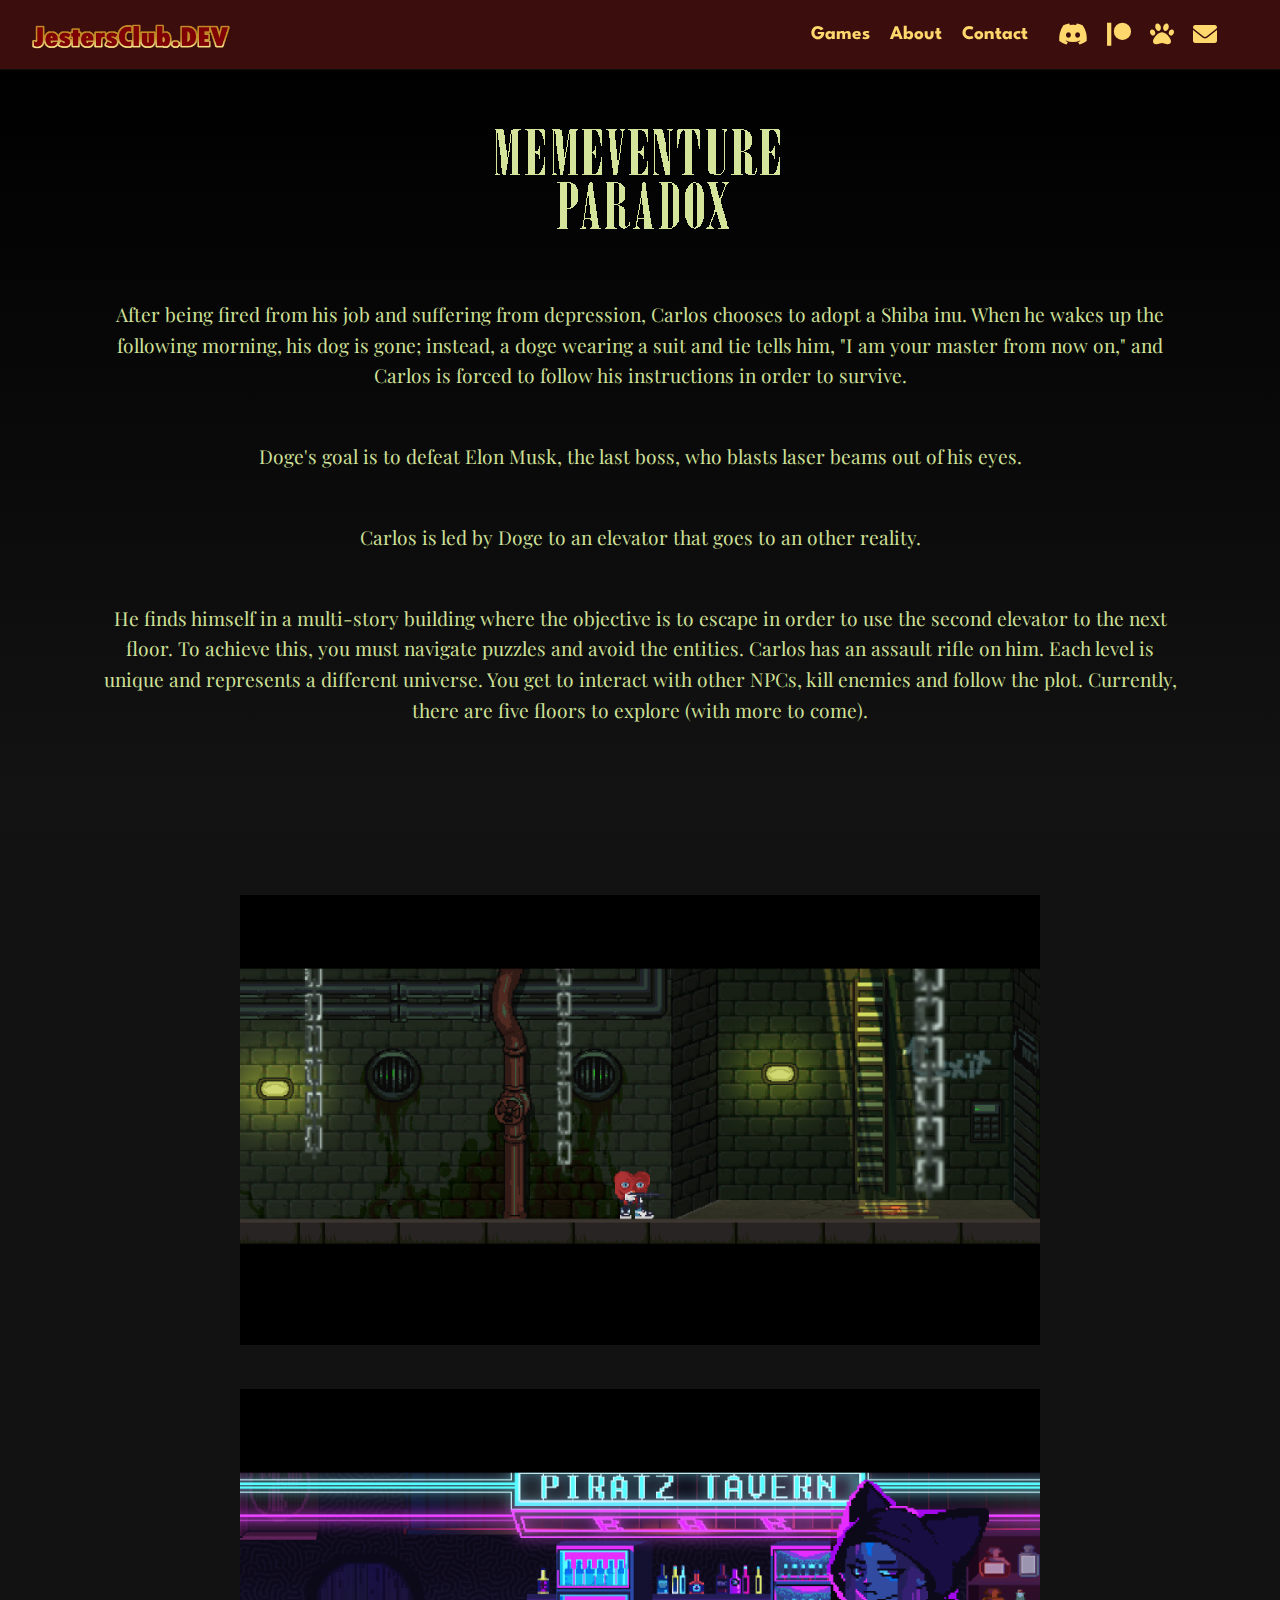
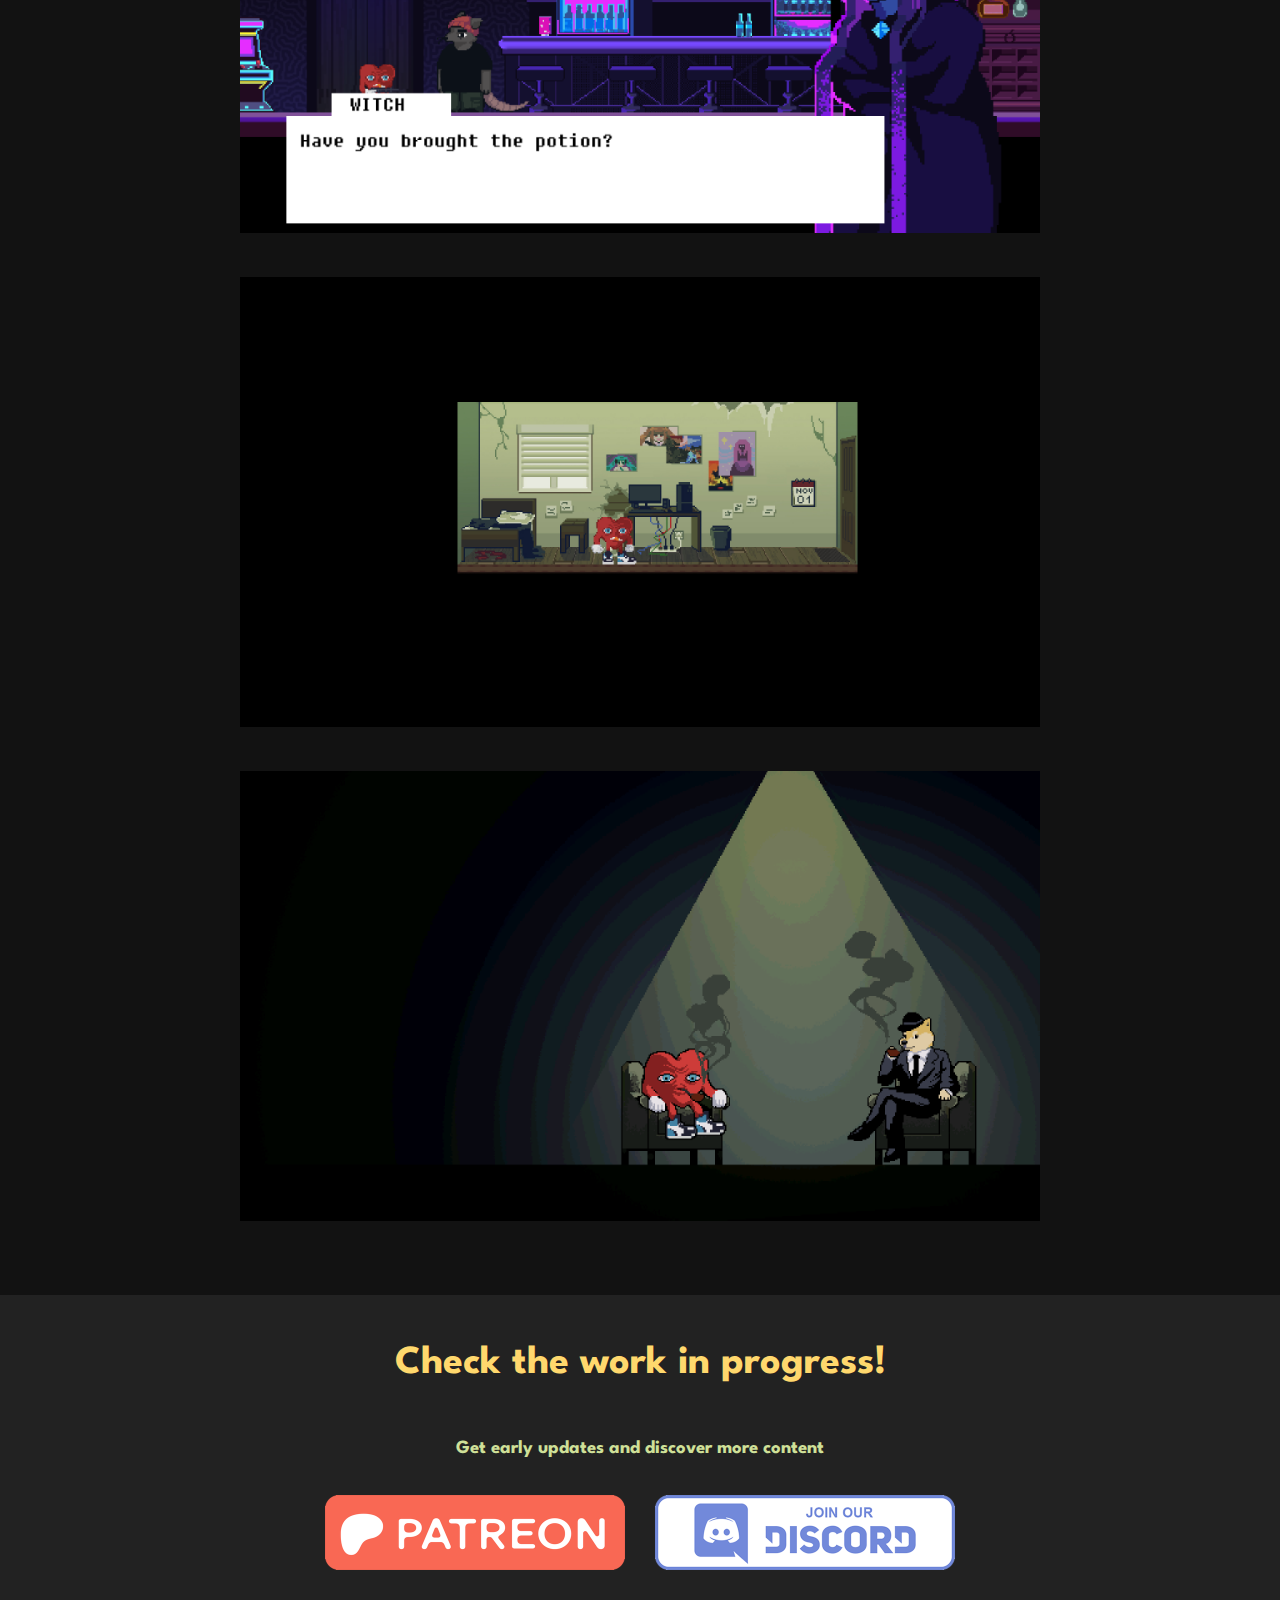
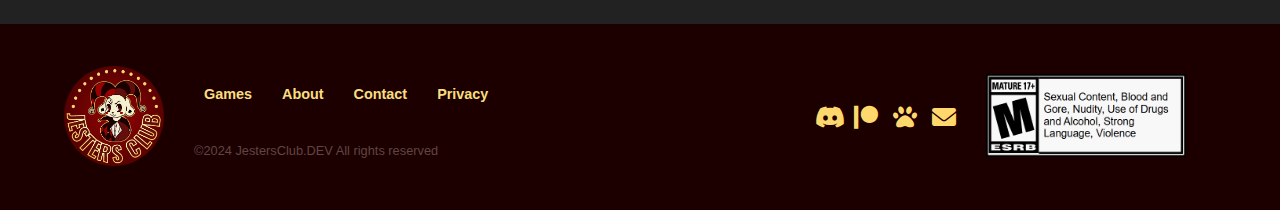
<file: memeventure-paradox.html>
<!DOCTYPE html>
<html lang="en">
<head>
    <meta charset="UTF-8">
    <meta name="viewport" content="width=device-width, initial-scale=1.0">
    <title>JestersClub</title>
    <link rel="preconnect" href="https://fonts.googleapis.com">
    <link rel="preconnect" href="https://fonts.gstatic.com" crossorigin>
    <link href="https://fonts.googleapis.com/css2?family=League+Spartan:wght@100..900&family=Playfair+Display:ital,wght@0,400..900;1,400..900&display=swap" rel="stylesheet">
    <link rel="preconnect" href="https://fonts.gstatic.com" crossorigin>
    <link rel="preconnect" href="https://fonts.googleapis.com">
    <link href="https://fonts.googleapis.com/css2?family=Playfair+Display:ital,wght@0,400..900;1,400..900&display=swap" rel="stylesheet">
    <link rel="stylesheet" href="styleMVP.css">
    <link rel="stylesheet" href="https://cdnjs.cloudflare.com/ajax/libs/font-awesome/6.0.0-beta3/css/all.min.css">
    <link rel="icon" href="IMAGE GALLERY/spades_icon-icons.com_70867.png" type="image/x-icon">
    
</head>
<body>
    <!-- Header -->
    <header>
        <a href="index.html" class="logo-link">
            <img src="IMAGE GALLERY/LOGO TEXT.png" alt="Logo Text" class="logo-text-image">
        </a>

        <!-- Wrap the navigation and social media icons in a container -->
    <div class="header-right">

            <nav class="header-links">
                <ul>
                    <li><a href="index.html">Games</a></li>
                    <li><a href="index.html">About</a></li>
                    <li><a href="index.html">Contact</a></li>
                </ul>
            </nav>
            
            <!-- Social media icons -->
            <div class="social-media-icons">
                <a href="https://discord.gg/kmruCND7X2" target="_blank" class="fab fa-discord"></a>
                <a href="https://patreon.com/user?u=122405288&utm_medium=clipboard_copy&utm_source=copyLink&utm_campaign=creatorshare_fan&utm_content=join_link" target="_blank" class="fab fa-patreon"></a>
                <a href="https://www.furaffinity.net/user/jestersclub.dev" target="_blank" class="fa fa-paw"></a>
                <a href="mailto:jestersclub.contact@gmail.com" class="fas fa-envelope"></a>
            </div>
            <div class="language-toggle">

        </div>

    </header>

    <!-- Main Content -->
    <main>
        <!-- Game Presentation Section -->
        <section id="game-presentation">
            <img src="IMAGE GALLERY/TITLE.png">
            <p>After being fired from his job and suffering from depression, Carlos chooses to adopt a Shiba inu. When he wakes up the following morning, his dog is gone; instead, a doge wearing a suit and tie tells him, "I am your master from now on," and Carlos is forced to follow his instructions in order to survive.
                <br>
                <p>
                Doge's goal is to defeat Elon Musk, the last boss, who blasts laser beams out of his eyes.
                <br>
                <p>
                Carlos is led by Doge to an elevator that goes to an other reality.
                <br><p>
                He finds himself in a multi-story building where the objective is to escape in order to use the second elevator to the next floor. To achieve this, you must navigate puzzles and avoid the entities. Carlos has an assault rifle on him. Each level is unique and represents a different universe. You get to interact with other NPCs, kill enemies and follow the plot. Currently, there are five floors to explore (with more to come).</p>
        </section>

        <!-- Screenshots Gallery -->
        <section id="screenshots-gallery">
            <div class="gallery">
                <img src="IMAGE GALLERY/SCREENS/1.jpg" alt="Screenshot 1">
                <img src="IMAGE GALLERY/SCREENS/3.png" alt="Screenshot 2">
                <img src="IMAGE GALLERY/SCREENS/2.jpg" alt="Screenshot 3">
                <img src="IMAGE GALLERY/ANIM1.gif" alt="Screenshot 4">
            </div>
        </section>

        <!-- Follow-Up Section -->

            <section id="fanbase" class="fanbase-section">
                <div class="fanbase-content">
                    <h2>Check the work in progress!</h2>
                    <h3>Get early updates and discover more content</h3>
                </div>
                <div class="fanbase-icons">
                    <a href="https://patreon.com/user?u=122405288&utm_medium=clipboard_copy&utm_source=copyLink&utm_campaign=creatorshare_fan&utm_content=join_link" target="_blank"><img src="IMAGE GALLERY/patreon badge.png" alt="Patreon" ></a>
                    <a href="https://discord.gg/kmruCND7X2" target="_blank"> <img src="IMAGE GALLERY/Join_Discord-logo.png" alt="Discord" ></a>
                </div>
        
        </section>
    </main>

    

    
    <!-- Footer -->
    <footer id="footer">
        <!-- Logo Section -->
        <div class="footer-logo">
            <img src="IMAGE GALLERY/logo small.png" alt="Jesters Club Logo">
        </div>

        <div class="footer-1">

            <div class="footer-2">

                <nav class="footer-nav">
                    <a href="#games">Games</a>
                    <a href="#about">About</a>
                    <a href="#contact">Contact</a>
                    <a href="#privacy">Privacy</a>
                </nav>


            </div>

            <p>&copy;2024 JestersClub.DEV All rights reserved<br></p>
        </div>
        <div class="footer-social-media-icons">
            <a href="https://discord.gg/kmruCND7X2" target="_blank" class="fab fa-discord"></a>
            <a href="https://patreon.com/user?u=122405288&utm_medium=clipboard_copy&utm_source=copyLink&utm_campaign=creatorshare_fan&utm_content=join_link" target="_blank" class="fab fa-patreon"></a>
            <a href="https://www.furaffinity.net/user/jestersclub.dev" target="_blank" class="fa fa-paw"></a>
            <a href="mailto:jestersclub.contact@gmail.com" class="fas fa-envelope"></a>
        </div>


        <!-- ESRB Rating and Copyright -->
        <div class="footer-esrb">
            <img src="IMAGE GALLERY/ESRB logo.png"> 
        </div>
    </footer>





<!-- Google tag (gtag.js) 
        <script async src="https://www.googletagmanager.com/gtag/js?id=G-KBWBD3Y4H7"></script>
        <script>
          window.dataLayer = window.dataLayer || [];
          function gtag(){dataLayer.push(arguments);}
          gtag('js', new Date());
        
          gtag('config', 'G-KBWBD3Y4H7');
        </script>-->
</body>
</html>
</file>
<file: styleMVP.css>
/* Base styling for memeventure-paradox.html */
body, html {
    background-color: #121212;
    color: #CFE098;
    font-family: 'Arial', sans-serif;
    scroll-behavior: smooth;
    overflow-x: hidden;
}
* {
    margin: 0;
    padding: 0;
    box-sizing: border-box;
}
header {
    font-family: "League Spartan", sans-serif;
    font-weight: bold;
    position: fixed;
    top: 0;
    left: 0;
    width: 100%;
    z-index: 1000;
    display: flex;
    align-items: center;
    justify-content: space-between;
    padding: 1rem 2rem;
    background: #3b0d0d;
    color: #ffcc00;
    box-shadow: 0 4px 8px rgba(0, 0, 0, 0.2);
}


/* Right-side container for links and icons */
.header-right {
    display:flex;
    align-items: center;
    gap: 20px; /* Space between nav links and icons */
}


/* Language toggle container styling */
.language-toggle {
    margin-left: 20px; /* Space between social media icons and the language toggle */
}

/* Styling for the language select dropdown */
.language-toggle select {
    background-color: #3b0d0d; /* Match header background */
    color: #FFD86D; /* Text color */
    border: 1px solid #FFD86D; /* Border color to match theme */
    padding: 5px 10px; /* Padding for the dropdown */
    font-size: 1rem; /* Font size */
    border-radius: 5px; /* Rounded corners */
    cursor: pointer;
    outline: none;
    transition: transform 0.2s ease, border-color 0.3s ease; /* Smooth transition on hover */
}

/* Hover and focus effects for select dropdown */
.language-toggle select:hover, .language-toggle select:focus {
    border-color: #ffa500; /* Border color on hover/focus */
    transform: scale(1.05); /* Slightly enlarge on hover/focus */
}

/* Optional: Adjust font size and alignment in the header */
.header-right {
    display: flex;
    align-items: center;
    gap: 15px; /* Space between each element in the header-right container */
}




/* Header navigation links styling */
.header-links ul {
    display: flex;
    list-style: none;
    padding: 0;
    margin: 0;
}

.header-links ul li {
    margin-left: 20px;
}

.header-links ul li a {
    color: #FFD86D; /* Link color */
    text-decoration: none;
    font-size: 1.2rem;
    transition: transform 0.2s ease, color 0.3s ease; /* Smooth scaling on hover */
}

.header-links ul li a:hover {
    transform: scale(1.1); /* Slightly enlarge on hover */
}

.logo-text-image {
    height: auto; /* Set the height to control the logo size */
    width: auto;  /* Maintain the aspect ratio */
    max-width: 200px;
    margin: 0%; /* Optional max-width to prevent it from getting too wide */
}

.logo-link {
    margin-right: auto; /* Pushes the logo to the left */
}
.header-icons {
    display: flex;
    align-items: center;
}

.social-media-icons a {
    color: #FFD86D; /* Icon color */
    margin-left: 15px; /* Space between icons */
    font-size: 1.5rem; /* Icon size */
    text-decoration: none;
    transition: color 0.3s ease;
}

.social-media-icons a:hover {
    color: #ffa500; /* Change color on hover */
}

.language-toggle {
    margin-left: 1rem;
}






/* Game Presentation Section */
#game-presentation {
    font-family: "Playfair Display", serif;
    padding: 50px;
    margin-top: 70px;
    text-align: center;
    background: linear-gradient(to top, #272727, #000000); /* Gradient from bottom to top */
    background-size: 100% 200%; /* Double the height to allow for animation */

}


#game-presentation h1 {
    font-size: 2.5rem;
    color: #FFD86D;
}

#game-presentation p {
    font-size: 1.2rem;
    margin: 50px;
    line-height: 1.6;
}

/* Screenshots Gallery Section */
#screenshots-gallery {
    font-family: "Playfair Display", serif;
    padding: 50px;
    text-align: center;
}

#screenshots-gallery h2 {
    font-size: 2rem;
    color: #FFD86D;
    margin-bottom: 30px;
}

.gallery {
    display: block;
    justify-content: center;
    flex-wrap: wrap;
}

.gallery img {
    width: 800px;
    height: auto;
    margin: 20px;
}
.gallery p {
    font-size: 2rem;
    margin-bottom: 100px;
}





#fanbase {
    font-family: "League Spartan", sans-serif;
    background-color: #222222;
    padding: 50px 5%;
    display: block;
    align-items: center;
    justify-content: space-between;
}

.fanbase-content  {

    align-items: center;
    justify-content: center;
    text-align: center;
}


.fanbase-content h2 {
    font-size: 2.5rem;
    font-weight: bold;
    color: #FFD86D;
    margin-bottom: 20px;
}


.fanbase-content h3 {
    line-height: 1.8;
    padding: 30px 10%;

}

.fanbase-icons {
    display: flex;
    align-items: center;
    justify-content: center;
    gap: 30px;
}

.fanbase-icons img {
    max-width: 300px;
    height: auto;
    object-fit: cover;
    border-radius: 4px; 
    transition: transform 0.3s ease; 
}
.fanbase-icons img:hover {

    transform: scale(1.05);
}
@media (max-width: 768px) {

    #screenshots-gallery{
        padding: 0%;
        margin: 0%;
    }

    .gallery img {
        max-width: 400px;
        height: auto;
        margin: 0%;
    }

    .fanbase-icons {
        display:column;
        margin: 20px;
        align-items: center;
        justify-content: center;
        gap: 2px;
    }
    .fanbase-icons img {
        max-width: 200px;

        display: block;
        height: auto;
        object-fit: cover;
        border-radius: 4px; 
        transition: transform 0.3s ease; 
    }
    
}









#footer {
    display: flex;
    align-items: center;
    justify-content: space-between;
    padding: 20px 5%;
    background-color: #1C0000;
    color: #f8de7e;
    font-family: Arial, sans-serif;
    font-size: 0.9rem;
}

/* Logo Section */
.footer-logo img {
    width: 100px;
    height: auto;
    border-radius: 50%;
}

/* Navigation Links */
.footer-nav {
    display: flex;
    gap: 30px;
}

.footer-nav a {
    color: #f8de7e;
    text-decoration: none;
    font-weight: bold;
    position: relative;
}

.footer-nav a:hover::after {
    content: '';
    position: absolute;
    width: 100%;
    height: 2px;
    background-color: #f8de7e;
    bottom: -2px;
    left: 0;
}



.footer-1 {
    display: grid;
    margin: 30px;
    margin-right: auto;
}
.footer-2 {
    display: flex;
    margin: 10px;
    padding-bottom: 10%;
    

}
.footer-1 p {
    color: #614444;
    font-size: 0.8rem;
}

.footer-nav{
    margin-right: auto;
}


/* Social Media Icons */
.footer-social-media-icons {
    display: flex;
    gap: 15px;
    margin-left: 15px; /* Space between icons */
    font-size: 1.5rem; /* Icon size */
    transition: color 0.3s ease;
}

.footer-social-media-icons a {
    color: #FFD86D;
    text-decoration: none;
    width: 24px;
    height: 24px;/* Adjusts brightness for visibility */
    transition: filter 0.3s;
}

.footer-social-media-icons a:hover {
    filter: brightness(1.5);
}

.footer-esrb {
    padding: 30px;
}
.footer-esrb img {
    width: 200px;
    height: auto;
    margin-left: auto;
}




@keyframes fadeIn {
    from { opacity: 0; }
    to { opacity: 1; }
}

@media (max-width: 768px) {
    .gallery img:hover {
        transform:none;
    
    }
    #game-presentation p {
        font-size: 1rem;
        margin: 10px;
        line-height: 1.5;
        text-align: left;
    }
    
    .navbar__toggle .bar {
        width: 25px;
        height: 3px;
        margin: 5px auto;
        transition: all 0.3s ease-in-out;
        background: #fff;
    }
    /* Header adjustments */
    .header {
        flex-direction: column;
        align-items: flex-start;
    }

    .logo-text-image {
        height: auto;
        width: 200px;
    }

    .header-links  {
        display: none; /* Hidden initially, shown when menu toggled */
        flex-direction: column;
        gap: 10px;
        width: 100%;
        padding: 10px 0;
        background-color: #444;
    }
     .social-media-icons {
        display: none; /* Hidden initially, shown when menu toggled */
        flex-direction: column;
        gap: 10px;
        width: 100%;
        padding: 10px 0;
        background-color: #444;
    }

    .menu-toggle {
        display: block; /* Show menu button on mobile */
    }

    .menu-toggle.active + .header-links {
        display: flex;
    }

    /* Footer adjustments */
    .footer {
        flex-direction: column;
        align-items: center;
        text-align: center;
        gap: 15px;
    }



    .footer-1 {
        flex-direction: column;
        gap: 10px;
    }
    .footer-nav a {
        display: none; 
    }

    .footer-social-media-icons {
        flex-direction:column;
        justify-content: flex-start;
    }

    .footer-esrb img {
        clip-path: inset(0px 146px 0px 0px);
    }
}
</file>
